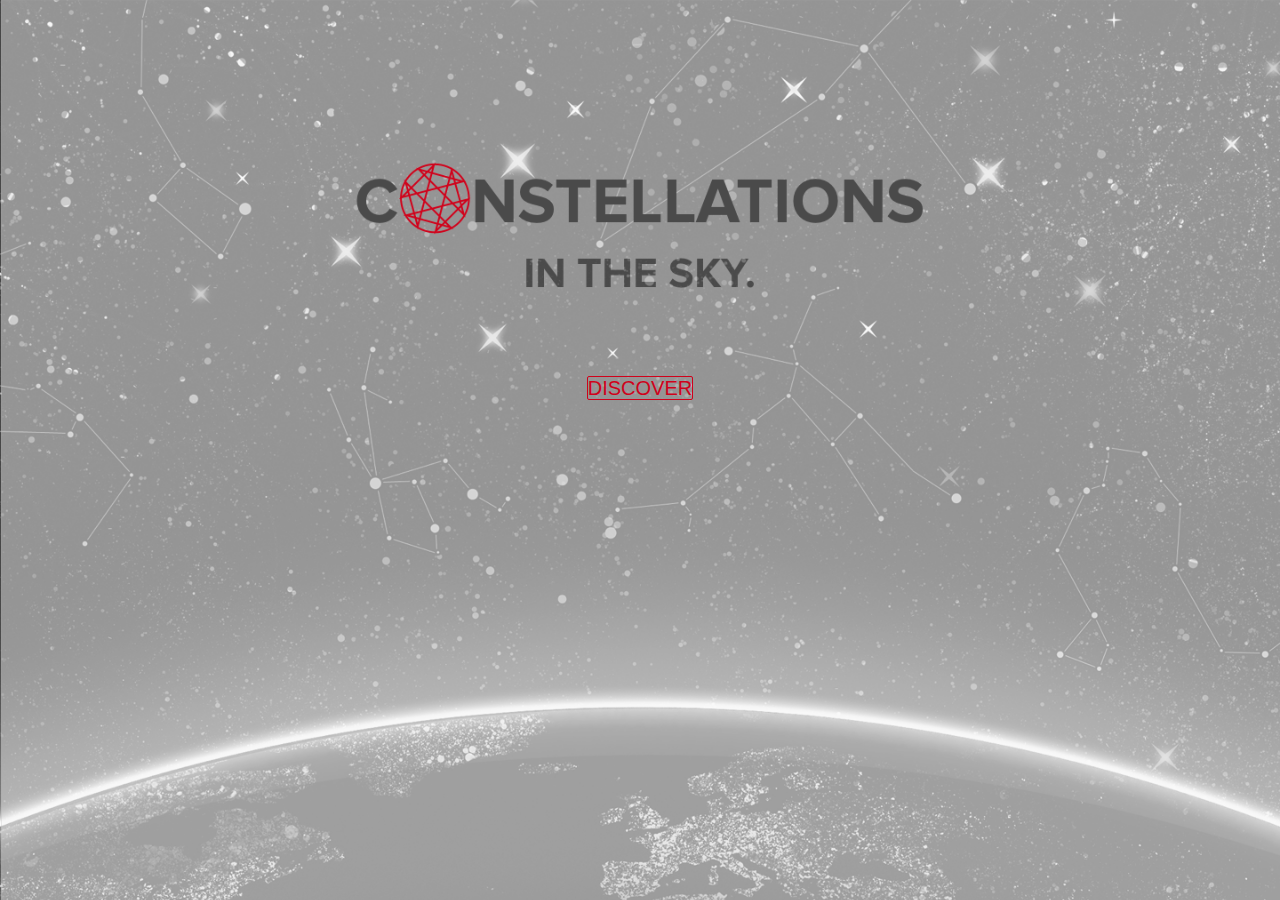
<file: Index.html>
<!doctype html>
<html>
  <head >
    <title id="title">Constellations</title>
    <meta charset="utf-8" />
    <meta name="viewport" content="width=device-width, initial-scale=1" />
    <link rel="stylesheet" href="Style_Horoscope.css" />
<style class="greeting">

</style>
</head>
<body id="greeting">

	<div class="nav_button"align="center">

</br>
</br>
</br>
</br>
</br>
</br>
</br>
</br>
</br>
</br>
</br>
</br>
</br>
</br>
</br>
</br>
</br>
</br>
</br>
</br>


  <a id="Discover"href="home.html">Discover</a>


</header>


<footer>


</footer>

</body>
</html>
</file>
<file: Style_Horoscope.css>
#Discover {
	/* Rectangle 1: */
	/*background: #D0021B;*/
  border: 2px solid #D0021B;
	border-radius: 2px;
  border-width: thin;
  height: 41px;
  width: 137px;
	text-align: center;
	text-decoration: none;
	/* View my work: */
/*	font-family: helvetica;*/
	font-family: 'Open Sans', sans-serif;
	font-weight: 500;
	text-transform: uppercase;
	font-size: 20px;
	position: relative;
	text-align: justify-all;
	color: #D0021B;
	line-height: 40px;
	text-decoration: none;

}

#greeting {
    background-image: url("Home.png");
    background-repeat: no-repeat;
    background-size: cover;
}
.background {
  background: rgba(215,215,215,0.55);
  /*border: 1px solid #979797;*/
}
.rectangle {
  border: 3px solid #D0021B;
}

.text{
color: #989393;
text-decoration: none;
/*padding: 15px 25px;*/
font-family: 'Open Sans', sans-serif;
font-weight: 700;
text-transform: uppercase;
font-size: 14px;
position: relative;
text-align: justify-all;
padding-left: 320px;
padding-right: 320px;
}

.spaces {
  margin: 20px;
}

.logo{
height: 67px;
width: 67px;
display: block;
margin: 0 auto;

}
@import url(http://fonts.googleapis.com/css?family=Open+Sans:700);
#cssmenu {
  background: #e8e8e8;
  width: auto;
}
#cssmenu ul {
  list-style: none;
  margin: 0;
  padding: 0;
  line-height: 1;
  display: block;
  zoom: 1;
  font-size: 0;
}
#cssmenu ul:after {
  content: " ";
  display: block;
  font-size: 0;
  height: 0;
  clear: both;
  visibility: hidden;
}
#cssmenu ul li {
  display: inline-block;
  padding: 0;
  margin: 0;
}
#cssmenu.align-right ul li {
  float: right;
}
#cssmenu.align-center ul {
  text-align: center;
  font-size: 0;
}
#cssmenu ul li a {
  color: #989393;
  text-decoration: none;
  display: block;
  padding: 15px 25px;
  font-family: 'Open Sans', sans-serif;
  font-weight: 700;
  text-transform: uppercase;
  font-size: 14px;
  position: relative;

}
#cssmenu ul li a:hover {
  color: #333333;
}
#cssmenu ul li a:hover:before {
  width: 100%;
}
#cssmenu ul li a:after {
  content: "";
  display: block;
  position: absolute;
  right: -3px;
  top: 19px;
  height: 6px;
  width: 6px;
  background: #989393;
  opacity: .5;
}
#cssmenu ul li a:before {
  content: "";
  display: block;
  position: absolute;
  left: 0;
  bottom: 0;
  height: 3px;
  width: 0;
  background: #333333;
  -webkit-transition: width .25s;
  -moz-transition: width .25s;
  -ms-transition: width .25s;
  -o-transition: width .25s;
  transition: width .25s;
}
#cssmenu ul li.last > a:after,
#cssmenu ul li:last-child > a:after {
  display: none;
}
#cssmenu ul li.active a {
  color: #333333;
}
#cssmenu ul li.active a:before {
  width: 100%;
}
#cssmenu.align-right li.last > a:after,
#cssmenu.align-right li:last-child > a:after {
  display: block;
}
#cssmenu.align-right li:first-child a:after {
  display: none;
}
@media screen and (max-width: 768px) {
  #cssmenu ul li {
    float: none;
    display: block;
  }
  #cssmenu ul li a {
    width: 100%;
    -moz-box-sizing: border-box;
    -webkit-box-sizing: border-box;
    box-sizing: border-box;
    border-bottom: 1px solid #ffffff;
  }
  #cssmenu ul li.last > a,
  #cssmenu ul li:last-child > a {
    border: 0;
  }
  #cssmenu ul li a:after {
    display: none;
  }
  #cssmenu ul li a:before {
    display: none;
  }
</file>
